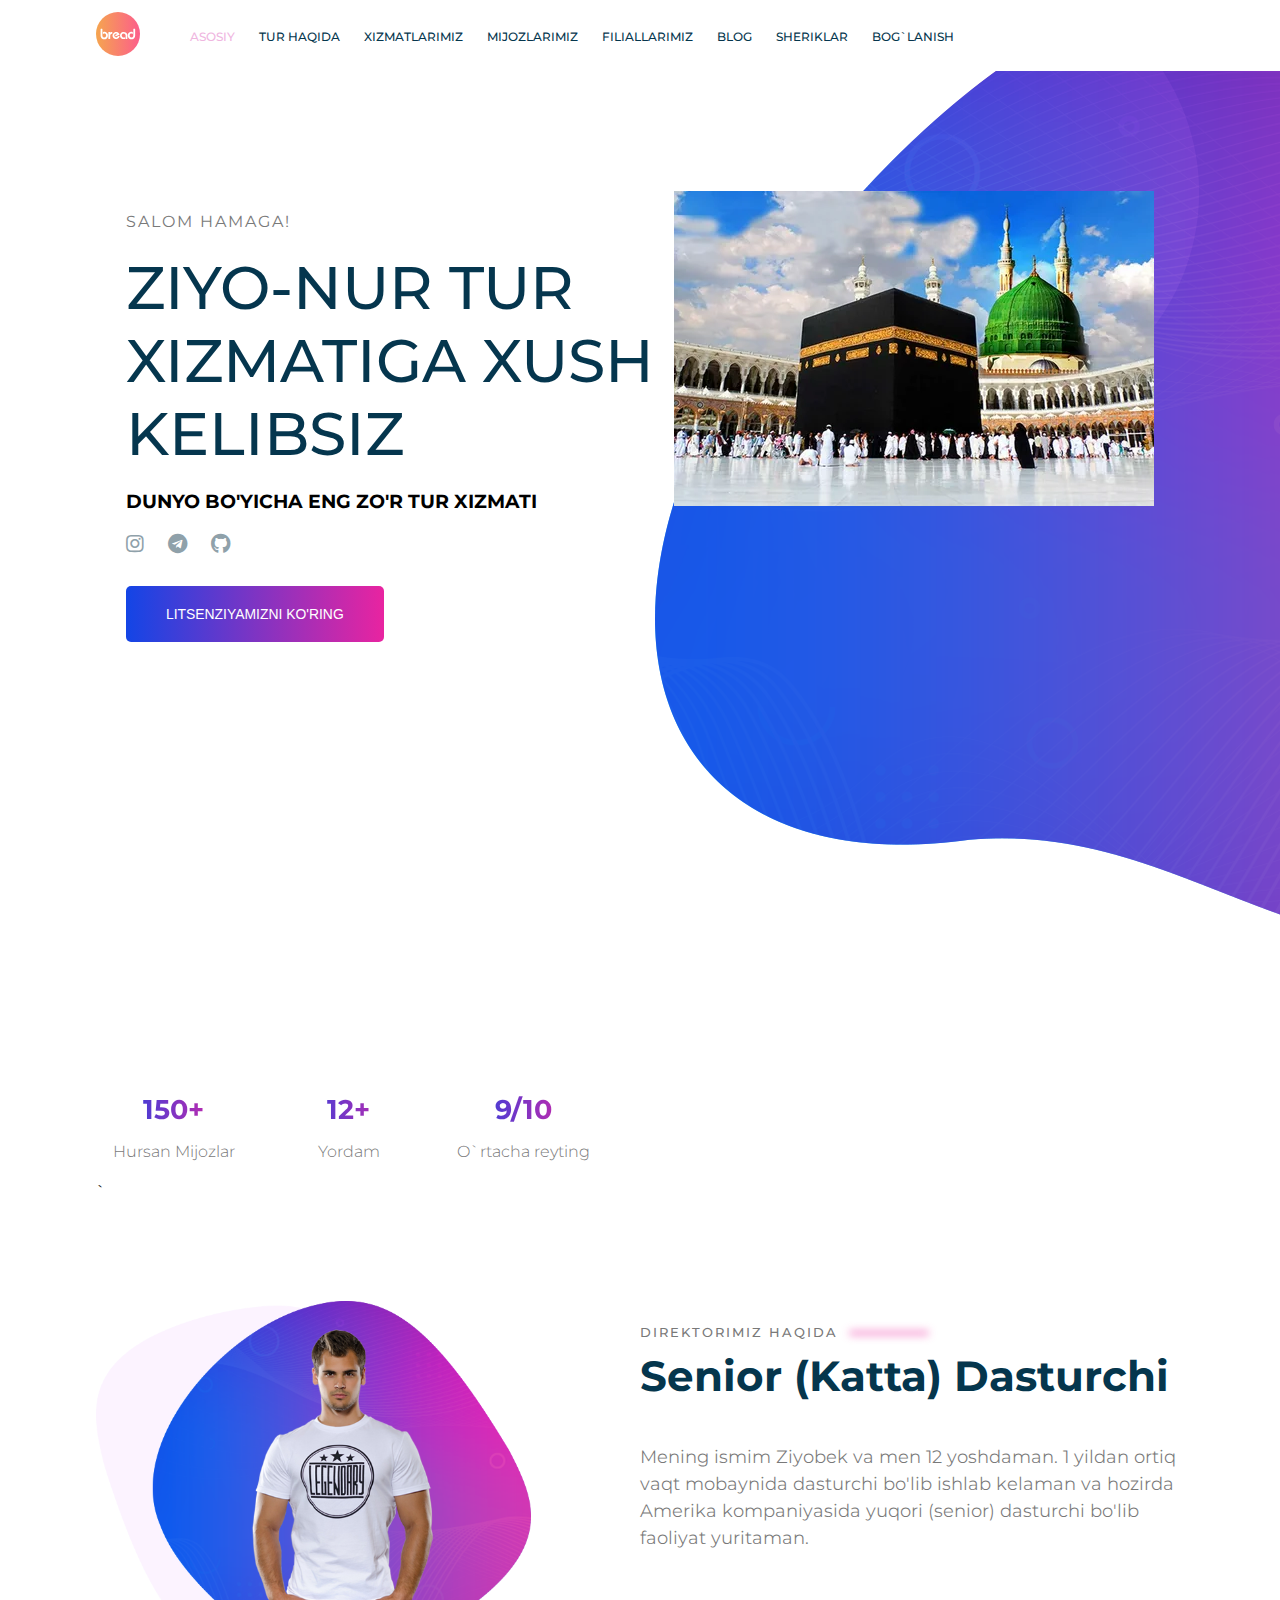
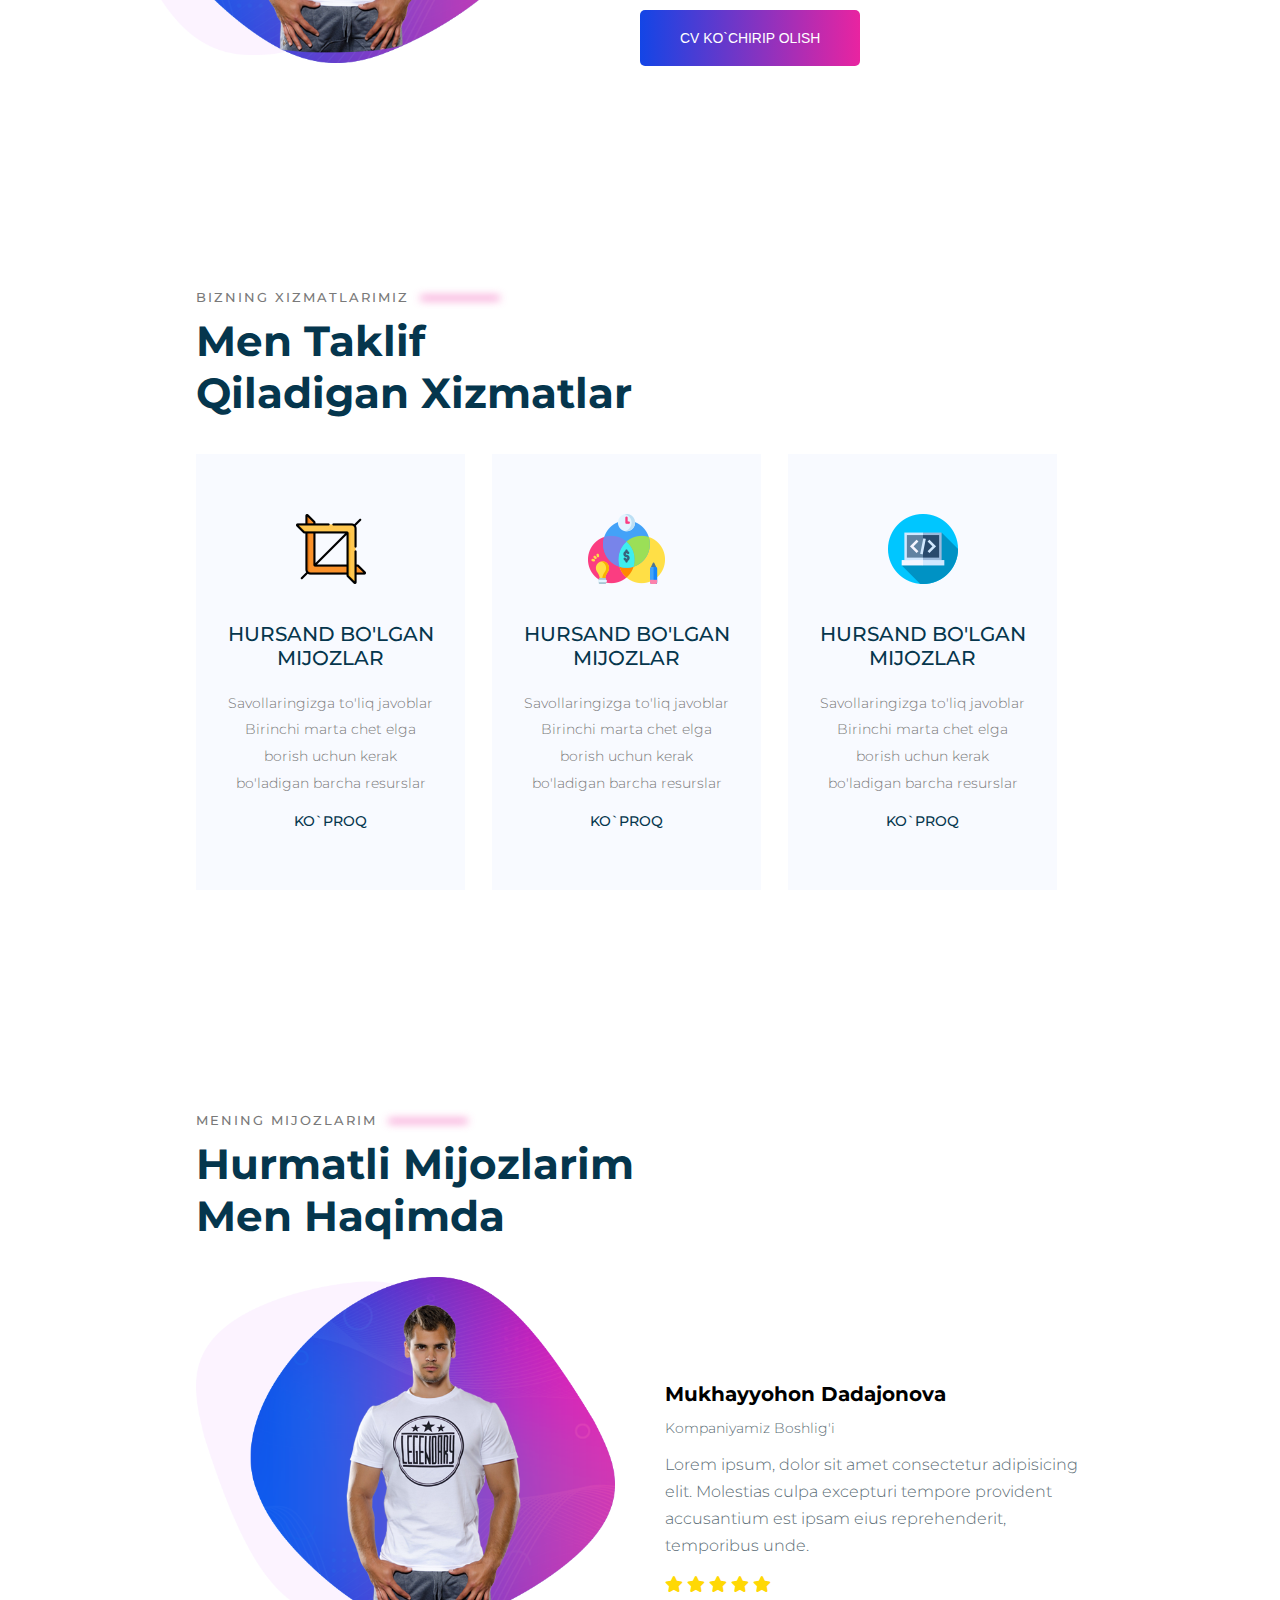
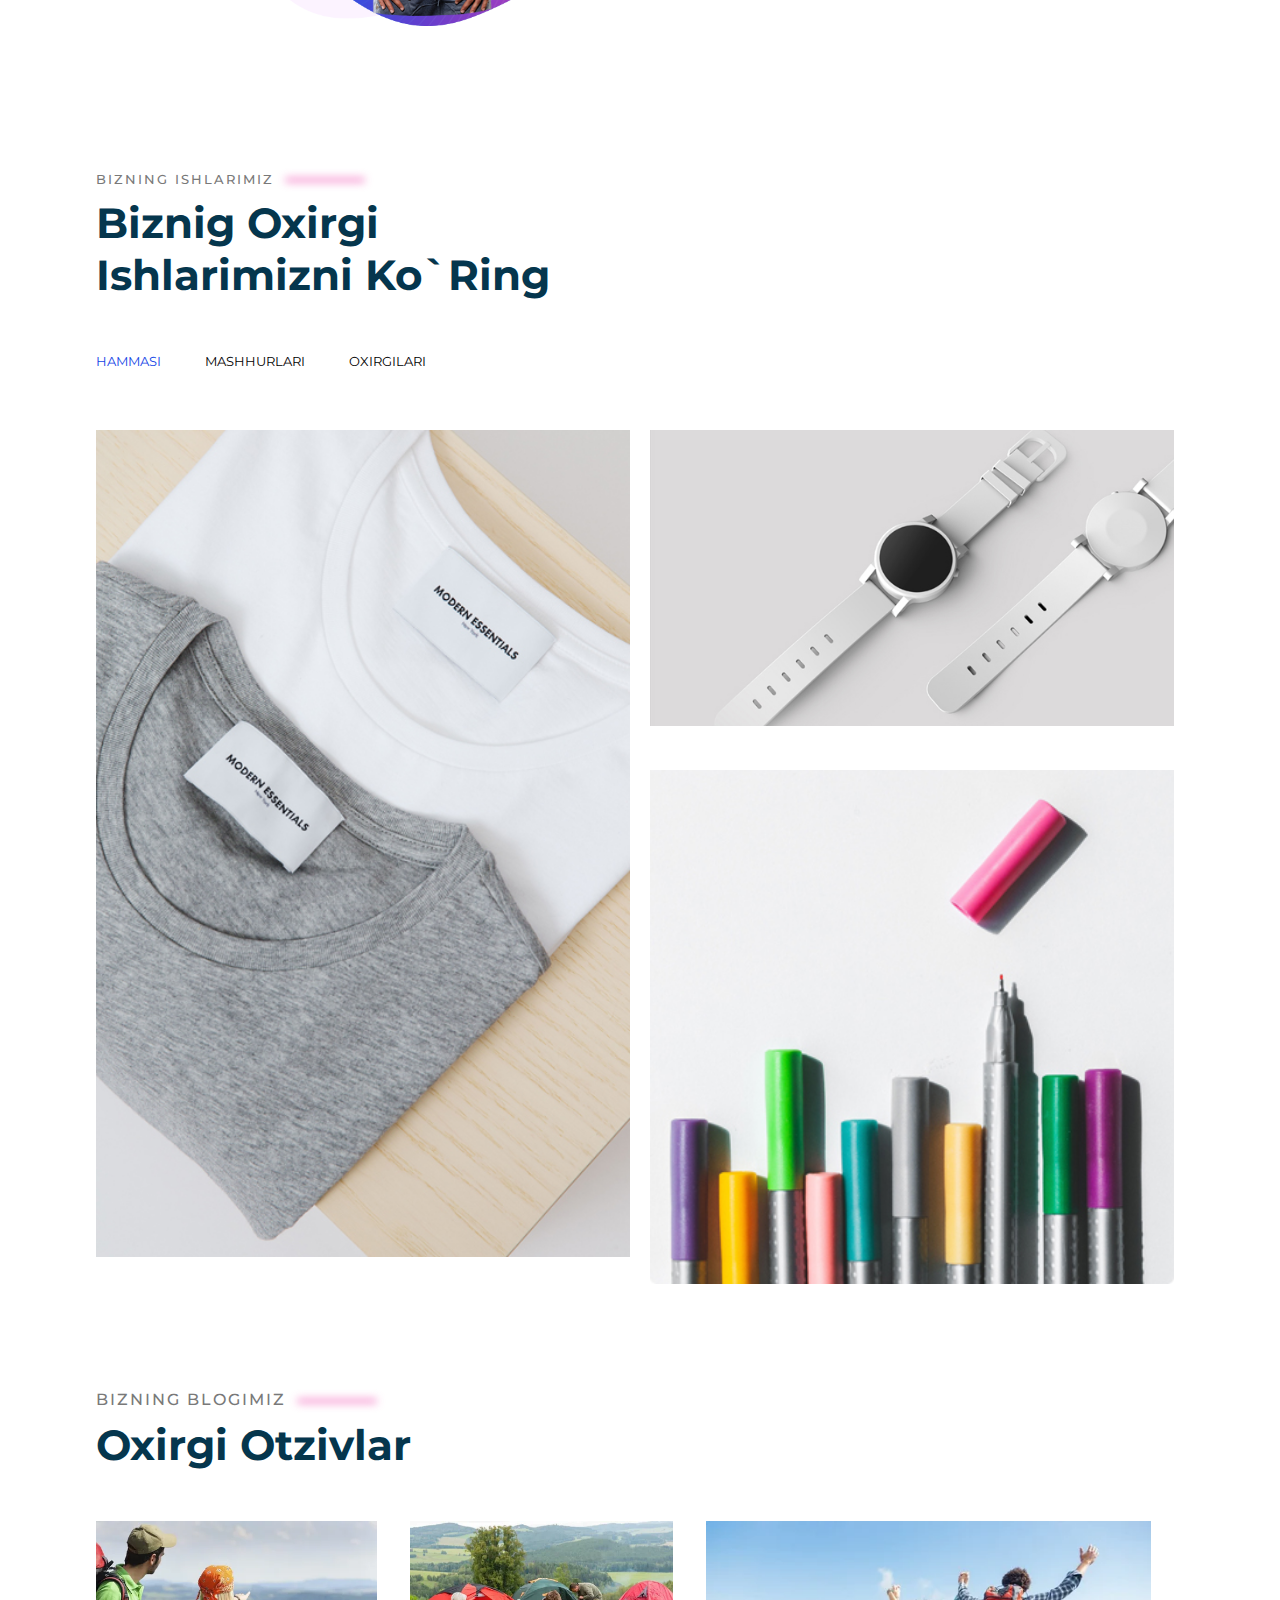
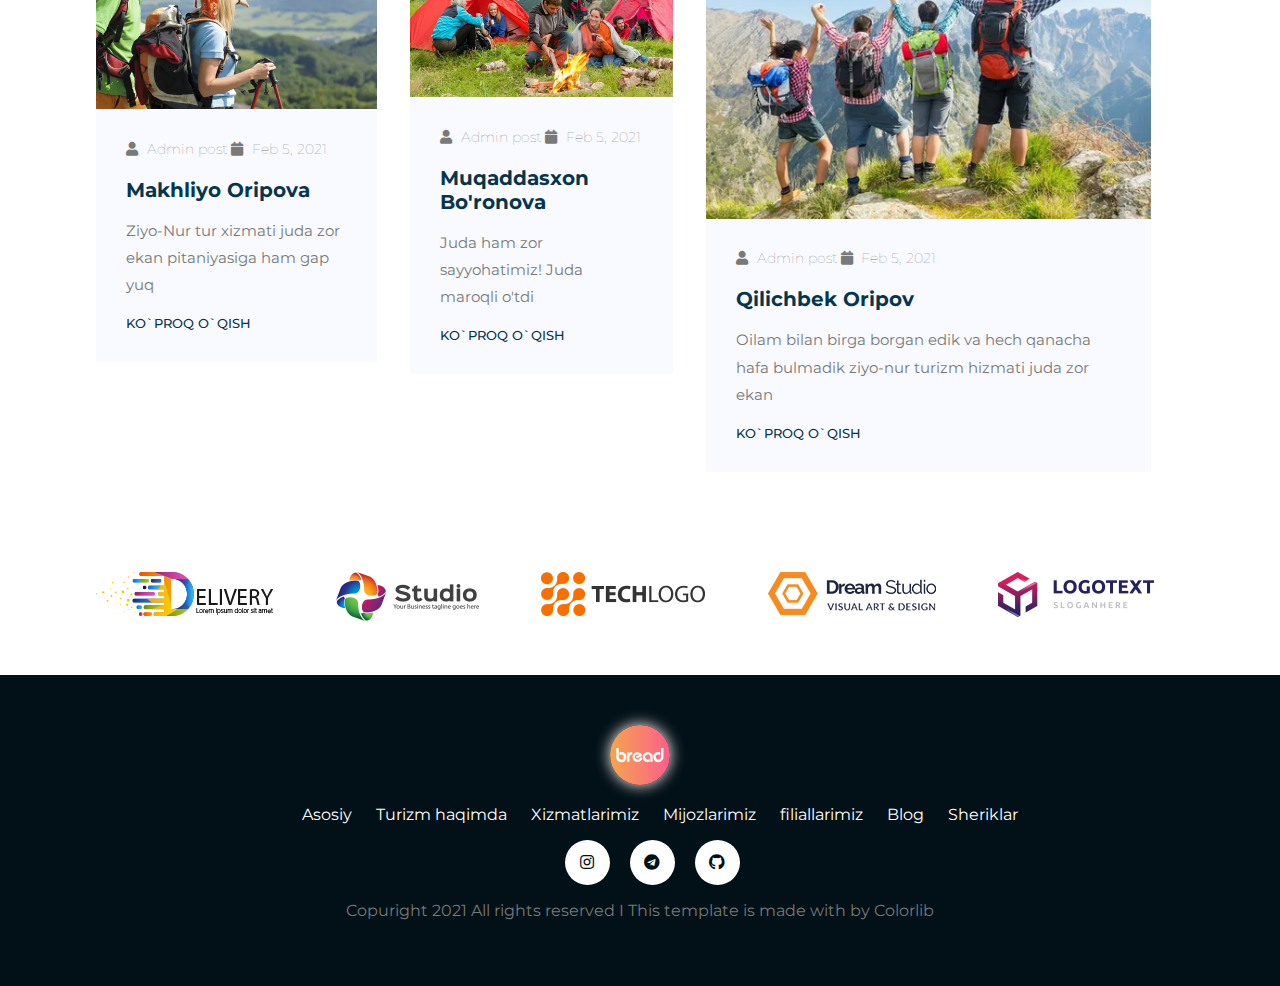
<file: index.html>
<!DOCTYPE html>
<html lang="en">

<head>
  <meta charset="UTF-8">
  <meta http-equiv="X-UA-Compatible" content="IE=edge">
  <meta name="viewport" content="width=device-width, initial-scale=1.0">
  <title>Portfolio</title>
  <link rel="icon" href="images/bread-token.svg">
  <link rel="stylesheet" href="https://cdnjs.cloudflare.com/ajax/libs/font-awesome/5.15.4/css/all.min.css"
    integrity="sha512-1ycn6IcaQQ40/MKBW2W4Rhis/DbILU74C1vSrLJxCq57o941Ym01SwNsOMqvEBFlcgUa6xLiPY/NS5R+E6ztJQ=="
    crossorigin="anonymous" referrerpolicy="no-referrer" />
  <link rel="stylesheet" href="css/shared.css">
  <link rel="stylesheet" href="css/style.css">
</head>

<body>
  <!-- Header section -->

  <header class="main-header">
    <div class="container">
      <div class="main-header_brand">
        <a href="https://instagram.com/Ziyonur_oripov">
          <img src="images/bread-token.svg" alt="">
        </a>
      </div>
      <nav class="main-navigation">
        <ul class="main-navigation_itmes">
          <li class="main-navigation_item activ">
            <a href="./index.html">Asosiy</a>
          </li>
          <li class="main-navigation_item">
            <a href="#main-section">Tur haqida</a>
          </li>
          <li class="main-navigation_item">
            <a href="#statistics">Xizmatlarimiz</a>
          </li>
          <li class="main-navigation_item">
            <a href="#about-me">Mijozlarimiz</a>
          </li>
          <li class="main-navigation_item">
            <a href="#services">filiallarimiz</a>
          </li>
          <li class="main-navigation_item">
            <a href="#blog">Blog</a>
          </li>
          <li class="main-navigation_item">
            <a href="#partners">Sheriklar</a>
          </li>
          <li class="main-navigation_item">
            <a href="./contact.html">Bog`lanish</a>
          </li>
        </ul>
      </nav>
    </div>
  </header>
  <!-- /Header section -->

  <!-- Main section -->
  <div class="main-banner">
    <div class="container">
      <section id="main-section" class="main-section">
        <div class="main-section-info">
          <h4 class="main-section_welcom tu-upprecase">Salom Hamaga!</h4>
          <h1 class="main-section_introduction tu-upprecase">Ziyo-nur tur xizmatiga xush kelibsiz</h1>
          <h3 class="main-section_position tu-upprecase">Dunyo bo'yicha eng zo'r tur xizmati </h3>
          <div class="main-section_social-networks">
            <a href="https://instagram.com/Ziyo_me2710">
              <i class="fab fa-instagram"></i>
            </a>
            <a href="https://t.me/sukhrob_web">
              <i class="fab fa-telegram"></i>
            </a>
            <a href="https://github.com/astonaqulovsukhrob">
              <i class="fab fa-github"></i>
            </a>
          </div>
          <button type="button" class="main-section_action button">
            Litsenziyamizni ko'ring
          </button>
        </div>
        <div class="main-section_image">
          <img src="images/tur.jpeg" alt="MY img">
        </div>
      </section>
      <div class="clearfix"></div>
    </div>
  </div>
  <!-- /Main section -->

  <!-- Statistics -->
  <div class="container">
    <section id="statistics" class="statistics">
      <div class="statistics_item">
        <h3 class="statistics_number">
          150+
        </h3>
        <p class="statistics_title">
          Hursan Mijozlar
        </p>
      </div>
      <div class="statistics_item">
        <h3 class="statistics_number">
          12+
        </h3>
        <p class="statistics_title">
          Yordam
        </p>
      </div>
      <div class="statistics_item">
        <h3 class="statistics_number">
          9/10
        </h3>
        <p class="statistics_title">
          O`rtacha reyting
        </p>
      </div>
    </section>
  </div>
  <!-- /Statistics -->

  <!-- About me section -->
  <div class="container">`
    <section id="about-me" class="about-me">
      <div class="about-me_image">
        <img src="images/about-me.png" alt="">
      </div>
      <div class="about-me_info">
        <h5 class="section-subtitle">
          Direktorimiz haqida
          <span class="blur-line"></span>
        </h5>
        <h3 class="section-title">
          Senior (katta) dasturchi
        </h3>
        <p class="about-me_description">Mening ismim Ziyobek va men 12 yoshdaman. 1 yildan ortiq vaqt mobaynida
          dasturchi
          bo'lib ishlab kelaman va hozirda Amerika kompaniyasida yuqori (senior) dasturchi bo'lib faoliyat yuritaman.
        </p>
        <button type="submit" class="button tu-upprecase about-me_action">CV ko`chirip olish</button>
      </div>
    </section>
  </div>
  <div class="clearfix"></div>

  <!-- /About me section -->

  <!-- Services section -->
  <div class="container">
    <section id="services" class="services">
      <h5 class="section-subtitle">
        Bizning Xizmatlarimiz
        <span class="blur-line"></span>
      </h5>
      <h2 class="section-title">
        Men taklif <br>
        qiladigan xizmatlar
      </h2>
      <div class="services-cards">
        <div class="services-card">
          <img class="sevice-card_icon" src="images/service-1.png" alt="">
          <h5 class="services-card_title">Hursand bo'lgan mijozlar </h5>
          <p class="service-card_description">
            Savollaringizga to'liq javoblar
            Birinchi marta chet elga borish uchun kerak bo'ladigan barcha resurslar
          </p>
          <a href="#" class="services-card_link">
            Ko`proq
          </a>
        </div>
        <div class="services-card">
          <img class="sevice-card_icon" src="images/service-2.png" alt="">
          <h5 class="services-card_title">Hursand bo'lgan mijozlar</h5>
          <p class="service-card_description">
            Savollaringizga to'liq javoblar
            Birinchi marta chet elga borish uchun kerak bo'ladigan barcha resurslar
          </p>
          <a href="#" class="services-card_link">
            Ko`proq
          </a>
        </div>
        <div class="services-card">
          <img class="sevice-card_icon" src="images/service-3.png" alt="">
          <h5 class="services-card_title">Hursand bo'lgan mijozlar</h5>
          <p class="service-card_description">
            Savollaringizga to'liq javoblar
            Birinchi marta chet elga borish uchun kerak bo'ladigan barcha resurslar
          </p>
          <a href="#" class="services-card_link">
            Ko`proq
          </a>
        </div>
      </div>
    </section>
  </div>
  <!-- /Services section -->

  <!-- Clients section -->
  <div class="container">
    <section id="clients" class="clients">
      <h5 class="section-subtitle">
        Mening mijozlarim
        <span class="blur-line"></span>
      </h5>
      <h2 class="section-title">
        Hurmatli mijozlarim <br>
        men haqimda
      </h2>
      <div class="client-items">
        <div class="client-item">
          <div class="client-item_image">
            <img src="images/about-me.png" alt="Client image">
          </div>
          <div class="client-item_info">
            <h3 class="client-item_name">
              Mukhayyohon Dadajonova
            </h3>
            <p class="client-item_position">
              Kompaniyamiz Boshlig'i
            </p>
            <p class="client-item_reviw">
              Lorem ipsum, dolor sit amet consectetur adipisicing elit. Molestias culpa excepturi tempore provident
              accusantium est ipsam eius reprehenderit, temporibus unde.
            </p>
            <div class="client-item_rate">
              <i class="fas fa-star"></i>
              <i class="fas fa-star"></i>
              <i class="fas fa-star"></i>
              <i class="fas fa-star"></i>
              <i class="fas fa-star"></i>
            </div>
          </div>
        </div>
      </div>
    </section>
    <div class="clearfix"></div>
  </div>
  <!-- /Clients section -->

  <!-- Portfolio section -->
  <div class="container">
    <secton id="portfolio" class="portfolio">
      <h5 class="section-subtitle">
        Bizning ishlarimiz
        <span class="blur-line"></span>
      </h5>
      <div class="section-title">
        Biznig oxirgi <br>
        ishlarimizni ko`ring
      </div>
      <ul class="portfolio-filters">
        <li class="activ">hammasi</li>
        <li>mashhurlari</li>
        <li>oxirgilari</li>
      </ul>
      <div class="portfolio-items">
        <div class="portfolio-item portfolio-item_1">
          <img src="images/portfolio-1.jpg" alt="Portfolio image 1" class="portfolio-item_image">
          <div class="portfolio-itme_overlay"></div>
          <div class="portfolio-item_info">
            <h4>
              <a href="#">Ko'proq </a>
            </h4>
            <p>
              O'qish
            </p>
          </div>
        </div>
        <div class="portfolio-item portfolio-item_2">
          <img src="images/portfolio-2.jpg" alt="Portfolio image 1" class="portfolio-item_image">
          <div class="portfolio-itme_overlay"></div>
          <div class="portfolio-item_info">
            <h4>
              <a href="#">Ko'proq</a>
            </h4>
            <p>
              O'qish
            </p>
          </div>
        </div>
        <div class="portfolio-item portfolio-item_3">
          <img src="images/portfolio-3.jpg" alt="Portfolio image 1" class="portfolio-item_image">
          <div class="portfolio-itme_overlay"></div>
          <div class="portfolio-item_info">
            <h4>
              <a href="#">Ko'proq</a>
            </h4>
            <p>
              O'qish
            </p>
          </div>
        </div>
      </div>
    </secton>
  </div>
  <!-- /Portfolio section -->

  <!-- Blog section -->
  <div class="container">
    <section id="blog" class="blog">
      <div class="section-subtitle">
        Bizning  blogimiz
        <span class="blur-line"></span>
      </div>
      <div class="section-title">
        Oxirgi Otzivlar
      </div>
      <div class="blog-items">
        <div class="blog-item">
          <div class="blog-item_image">
            <img src="images/tur3.jpeg" alt="blog image-1">
          </div>
          <div class="blog-item_info">
            <div class="blog-item-main_info">
              <span class="blog-item_author">
                <i class="fas fa-user"></i>
                Admin post
              </span>
              <span class="blog-item_date">
                <i class="fas fa-calendar"></i>
                Feb 5, 2021
              </span>
            </div>
            <h5 class="blog-item_title">
              Makhliyo Oripova
            </h5>
            <p class="blog-item_description">
             Ziyo-Nur tur xizmati juda zor ekan pitaniyasiga ham gap yuq 
            </p>
            <a class="blog-item_learn-more">
              Ko`proq o`qish
            </a>
          </div>
        </div>
        <div class="blog-item">
          <div class="blog-item_image">
            <img src="images/tur4.jpeg" alt="blog image-1">
          </div>
          <div class="blog-item_info">
            <div class="blog-item-main_info">
              <span class="blog-item_author">
                <i class="fas fa-user"></i>
                Admin post
              </span>
              <span class="blog-item_date">
                <i class="fas fa-calendar"></i>
                Feb 5, 2021
              </span>
            </div>
            <h5 class="blog-item_title">
              Muqaddasxon Bo'ronova
            </h5>
            <p class="blog-item_description">
             Juda ham zor sayyohatimiz! Juda maroqli o'tdi
            </p>
            <a class="blog-item_learn-more">
              Ko`proq o`qish
            </a>
          </div>
        </div>
        <div class="blog-item">
          <div class="blog-item_image">
            <img src="images/tur2.jpeg" alt="blog image-1">
          </div>
          <div class="blog-item_info">
            <div class="blog-item-main_info">
              <span class="blog-item_author">
                <i class="fas fa-user"></i>
                Admin post
              </span>
              <span class="blog-item_date">
                <i class="fas fa-calendar"></i>
                Feb 5, 2021
              </span>
            </div>
            <h5 class="blog-item_title">
              Qilichbek Oripov
            </h5>
            <p class="blog-item_description">
              Oilam bilan birga borgan edik va hech qanacha hafa bulmadik ziyo-nur turizm hizmati juda zor ekan
            </p>
            <a class="blog-item_learn-more">
              Ko`proq o`qish
            </a>
          </div>
        </div>
      </div>
    </section>
  </div>
  <!-- /Blog section -->

  <!-- Partners section -->
  <div class="container">
    <section id="partners" class="partners">
      <div class="partner">
        <img src="images/partner-1.png" alt="partner image-1">
      </div>
      <div class="partner">
        <img src="images/partner-2.png" alt="partner image-2">
      </div>
      <div class="partner">
        <img src="images/partner-3.png" alt="partner image-3">
      </div>
      <div class="partner">
        <img src="images/partner-4.png" alt="partner image-4">
      </div>
      <div class="partner">
        <img src="images/partner-5.png" alt="partner image-5">
      </div>
    </section>
  </div>
  <!-- /Partners section -->

  <!-- Footer section -->
  <footer class="footer">
    <div class="container">
      <div class="footer_brand">
        <img src="images/bread-token.svg" alt="Logo">
      </div>
      <ul class="footer-navigation-items">
        <li class="footer-navigation_item">
          <a href="#">Asosiy</a>
        </li>
        <li class="footer-navigation_item">
          <a href="#">Turizm haqimda</a>
        </li>
        <li class="footer-navigation_item">
          <a href="#">Xizmatlarimiz</a>
        </li>
        <li class="footer-navigation_item">
          <a href="#">Mijozlarimiz</a>
        </li>
        <li class="footer-navigation_item">
          <a href="#">filiallarimiz</a>
        </li>
        <li class="footer-navigation_item">
          <a href="#">Blog</a>
        </li>
        <li class="footer-navigation_item">
          <a href="#">Sheriklar</a>
        </li>
      </ul>
      </nav>
      <ul class="footer_socials">
        <li class="footer_social">
          <a href="#">
            <i class="fab fa-instagram"></i>
          </a>
        </li>
        <li class="footer_social">
          <a href="#">
            <i class="fab fa-telegram"></i>
          </a>
        </li>
        <li class="footer_social">
          <a href="#">
            <i class="fab fa-github"></i>
          </a>
        </li>
      </ul>
      <p class="footer-text">
        Copuright 2021 All rights reserved I This template is made with by Colorlib
      </p>
    </div>
  </footer>
  <!-- /Footer section -->



  <!-- js -->
  <script src="app.js"></script>

</body>

</html>
</file>
<file: css/shared.css>
/* Core styles */
@import url('https://fonts.googleapis.com/css2?family=Montserrat:wght@100;200;300;400;500;600;800;900&display=swap');

* {
  box-sizing: border-box;
}

body {
  margin: 0;
  font-family: 'Montserrat', sans-serif;
}

.container {
  width: 85%;
  margin: 0 auto;
}

.tu-upprecase {
  text-transform: uppercase;
}

.clearfix {
  clear: both;
}

.section-subtitle {
  letter-spacing: 2px;
  font-weight: 500;
  margin-bottom: .625rem;
  color: #797979;
  text-transform: uppercase;
}

.section-title {
  margin-top: .32rem;
  font-size: 2.62rem;
  font-weight: 700;
  text-transform: capitalize;
  color: #05364d;
}

a {
  transition: all 0.3s ease-in-out;
}

.button {
  border: none;
  background: linear-gradient(to right, #1345e6 0%, #ed239f 51%, #1345e6 100%);
  background-size: 200% auto;
  color: #FFFFFF;
  font-weight: 500;
  font-size: .87rem;
  padding: 1.26rem 2.5rem;
  text-transform: uppercase;
  cursor: pointer;
  border-radius: 5px;
  transition: .5s;
}

.button:hover {
  background-position: right center;
}

.blur-line {
  display: inline-block;
  position: relative;
  top: -2px;
  margin-left: .32rem;
  width: 80px;
  height: 4px;
  background-color: rgba(237, 35, 159, .6);
  filter: blur(4px);
  border-radius: 4px;
} 

/* main header style */
.main-header.activ {
  position: fixed;
  background-color: #fff;
  left: 0;
  top: 0;
  right: 0;
  z-index: 10;
  box-shadow: 0 3px 16px 0 rgb(0 0 0 / 10%);
  transition: all .5s;
}

.main-header .container {
  display: flex;
  align-items: center;
}

.main-header_brand img {
  width: 44px;
  border-radius: 25px;
}

.main-navigation_item {
  display: inline-block;
  padding: .625rem;
}

.main-navigation_item a {
  color: #05364d;
  text-decoration: none;
  text-transform: uppercase;
  font-size: .75rem;
  font-weight: 500;
  transition: 0.2s;
}

.main-navigation_item  a:hover {
  color: #efb6df;
}

.main-navigation_item.activ a {
  color: #efb6df;
}

/* Footer section styles */
.footer {
  text-align: center;
  padding: 50px 0;
  margin-top: 50px;
  background-color: #021017;
}

.footer_brand img {
  width: 60px;
  border-radius: 50%;
  box-shadow: 0 0 15px #fff;
}

.footer-navigation_items {
  margin-bottom: 50px;
}

.footer-navigation_item {
  display: inline-block;
  padding: 0 10px;
}

.footer-navigation_item a {
  color: white;
  text-decoration: none;
}

.footer_socials {
  list-style: none;
}

.footer_social {
  display: inline-block;
  width: 45px;
  height: 45px;
  line-height: 45px;
  background: #FFFFFF;
  text-align: center;
  border-radius: 36px;
  color: #05364d;
  font-size: 16px;
  margin-right: 1rem;
  cursor: pointer;

}

.footer_social a {
  color: #021017;
}

.footer_social:hover {
  box-shadow: 0 0 20px #fff;
  background: linear-gradient(90deg, #1345e6 0%, #ed239f 100% );
}

.footer_social:hover i {
  color: white;
}

.footer-text {
  color: #797979;
}

@media only screen and (max-width: 991px) {

  .container {
    width: 90%;
  }

  /* Navigation */
  .main-navigation {
    display: none;
  }

}


@media only screen and (max-width: 768px) {

  .container {
    width: 96%;
  }

   /* Footer */
   .footer-navigation_item {
    display: none;
  }
  
  .main-navigation {
    display: none;
  }
}
</file>
<file: css/style.css>
/* main section */
.main-banner {
  background: url(../images/main-banner.png)no-repeat top center;
  background-position: center;
  background-size: cover;
  min-height: 890px;
  
}

.main-section {
  padding: 7.5rem 1.87rem;
  display: flex;
  justify-content: space-between;
}

.main-section_image {
  text-align: right;
}

.main-section_welcom {
  font-size: 1rem;
  font-weight: 400;
  margin-bottom: 20px;
  letter-spacing: 2px;
  color: #797979;
}

.main-section_introduction  {
  margin-top: 1.25rem;
  font-size: 3.75rem;
  font-weight: 500;
  margin-bottom: 1.25rem;
  color: #05364E;
}

.main-section_postion {
  color: #05364E;
  font-size: 1.5rem;
  font-weight: 300;
  margin-bottom: 1.25rem;
}

.main-section_social-networks a {
  color: #8FA1AA;
  font-size: 1.25rem;
  display: inline-block;
  margin-right: 1.25rem;
  cursor: pointer;
}

.main-section_social-networks a:hover i {
  color: #1C44E4;
}

.main-section_action {
  margin-top: 1.87rem;
}

/* statistics */
.statistics {
  padding-top: 6.25rem;
  display: flex;
}

.statistics_item {
  width: 155px;
  text-align: center;
  background-color: white;
  padding: .32rem .625rem;
  margin-right: 1.25rem;
}

.statistics_number {
  font-size: 1.69rem;
  margin-bottom: .32rem; 
  background: linear-gradient(90deg, #1345e6 0%, #ed239f 100%);
  -webkit-background-clip: text;
  -webkit-text-fill-color: transparent;
}

.statistics_title {
  font-size: 1rem;
  color: #797979;
  font-weight: 300;
}

/* About me section */ 
.about-me {
  padding: 6.25rem 0;
  display: flex;
  align-items: center;
}

.about-me > div {
 flex: 1;
}

.about-me img {
  width: 80%;
}

.about-me_description {
  font-size: 18px;
  font-weight: 350;
  color: #797979;
  line-height: 27px;
}

.about-me_action {
  margin-top: 2.5rem;
}

/* service section styles */
.services {
  padding: 6.25rem;
}

.services-cards {
  display: flex;
  justify-content: space-between;
}

.services-card {
  padding: 3.75rem 1.87rem;
  background-color: #F8FAFF;
  margin-right: 3%;
  text-align: center;
}

.services-card_title {
  color: #05364d;
  font-size: 1.25rem;
  font-weight: 500;
  margin-bottom: 20px;
  text-transform: uppercase;
}

.service-card_description {
  font-size: .87rem;
  line-height: 1.68rem;
  font-weight: 300;
  color: #797979;
}

.services-card_link {
  font-size: .87rem;
  font-weight: 500;
  text-transform: uppercase;
  color: #05364d;
  text-decoration: none;
}

.services-card:hover {
  background-color: #5f30ff;
}

.services-card:hover .service-card_description,
.services-card:hover .services-card_title,
.services-card:hover .services-card_link {
  color: #FFFFFF;
}

/* Clients section styles */
.clients {
  padding: 6.25rem;
}

.client-item {
  display: flex;
  align-items: center;
}

.client-item > div {
 flex: 1;
}

.client-item_image img {
  width: 100%;
}

.client-item_info {
  padding-top: 3.12rem;
  padding-left: 3.12rem;
}

.client-item_name {
  font-size: 1.25rem;
  margin-bottom: .25rem;
}

.client-item_position {
  font-size: .87rem;
  font-weight: 300;
  color: #5b6d75;
}

.client-item_reviw {
  font-size: 1rem;
  line-height: 1.68rem;
  font-weight: 300;
  color: #5b6d75;
}

.client-item_rate {
  color: #FFD805;
}

/* Portfolio section styles */
.portfolio {
  padding: 6.25rem;
}

.portfolio-filters {
  list-style: none;
  padding-left: 0;
  margin-top: 3.12rem;
}

.portfolio-filters li.activ {
  color: #1345e6;
}

.portfolio-filters li {
  display: inline-block;
  margin-right: 2.5rem;
  font-size: .81rem;
  font-weight: 400;
  text-transform: uppercase;
  cursor: pointer;
}

.portfolio-filters li:hover,
.portfolio-filters li.active {
  color: #1345e6;
}

.portfolio-items {
  position: relative;
  margin-top: 3.125rem;
}

.portfolio-item {
  position: relative;
  display: inline-block ;
  cursor: pointer;
  width: 50%;
  padding: .625rem;
}

.portfolio-item_image {
  width: 100%;
}

.portfolio-itme_overlay {
  position: absolute;
  left: 0;
  top: 0;
  height: 100%;
  width: 100%;
  visibility: hidden;
  z-index: 1;
  transition: 0.4s;
}

.portfolio-item_info {
  position: absolute;
  bottom: 44px;
  left: 88px;
  color: white;
  visibility: hidden;
  z-index: 1;
  transition: 0.4s ease 0;
}

.portfolio-item_info a {
  color: white;
  text-decoration: none;
}

.portfolio-item:hover .portfolio-itme_overlay {
  visibility: visible;
  background-color: rgba(19, 69, 230, 0.9);
  top: 20px;
  left: 20px;
  cursor: pointer;
}

.portfolio-item:hover .portfolio-item_info {
  visibility: visible;
  bottom: 24px;
  left: 60px;
}
.portfolio-item_1 {
  padding-left: 0;
}

.portfolio-item_2 {
  position: absolute;
  top: 0;
  right: 0;
}

.portfolio-item_3 {
  position: absolute;
  top: 340px;
  right: 0;
}

/* blog section styles */
.blog {
  padding-top: 6.25rem;
}

.blog-items {
  margin-top: 3.125rem;
  display: flex;
  justify-content: space-between;
}

.blog-item {
  margin-right: 3%;
  overflow: hidden;
  transition: all 0.4s;
}

.blog-item:hover {
  box-shadow: 0px 10px 20px rgb(5 54 77 / 10%);
}

.blog-item:hover .blog-item_info {
  background-color: white;
}
 
.blog-item_image {
  overflow: hidden;
}

.blog-item_image img {
  transition: .4s;
  width: 100%;
  vertical-align: middle;
}

.blog-item:hover .blog-item_image img {
  transform: scale(1.1);
}

.blog-item_info {
  background-color: #F8FAFF;
  padding: 1.87rem;
  color: #797979;
}

.blog-item-main_info span {
  font-size: .87rem;
  margin-right: 1.8743m;
  font-weight: lighter;
}

.blog-item-main_info i {
  margin-right: .31rem;
}

.blog-item_title {
  font-size: 1.25rem;
  margin-top: 1.25rem;
  margin-bottom: .94rem;
  color: #05364d;
  font-weight: 700;
}

.blog-item_description {
  line-height: 1.69rem;
  font-weight: 400;
  font-size: .94rem;
}

.blog-item_learn-more {
  font-size: .81rem;
  font-weight: 500;
  text-transform: uppercase;
  color: #05364d;
  cursor: pointer;
  transition: .4s;
}

.blog-item_learn-more:hover {
  color: #ed239f;
}

/* Partners section styles */
.partners {
  padding-top: 6.25rem;
  display: flex;
  justify-content: space-between;
}

.partner {
  padding-right: 1.87rem;
}  


@media only screen and (max-width: 991px) {
  /* Main section */
  .main-section_image {
    display: none;
  }

  .main-section > div {
    width: 100%;
  }

  /* Statistics */
  .statistics {
    padding: 1rem;
    text-align: center;
    justify-content: center;
  }

  /* About me section */
  .about-me {
    padding: 1.5rem 0;
  }

  .about-me > div {
    width: 100%;
  }

  .about-me_image {
    display: none;
  }

  /* Services */
  .services {
    padding: 1.5rem 0;
  }

  .services-cards {
    flex-wrap: wrap;
  }

  .services-card {
    flex-basis: 45%;
    margin-bottom: 20px;
  }

   /* Clients */
   .clients {
    padding: 1.5rem;
  }

  .client-item  {
    flex-direction: column;
  }

  /* Blog  */
  .blog {
    padding: 1.5rem 0;
  }

  .blog-items {
    flex-wrap: wrap;
  }
  
  .blog-item {
    flex-basis: 45%;
    margin-right: 0;
    margin-bottom: 20px;
  }
    /* Partners */
  .partners {
    padding: 1.5rem 0;
    flex-direction: column;
  }
  
  .partner {
    padding: 0;
    text-align: center;
    margin-bottom: 10px;
  }
}


@media only screen and (max-width: 767px) {
  /* Mani section */

  .main-banner {
    background: none;
    min-height: auto;
  }

  .main-section_action {
    display: none;
  }

  .main-section > div {
    width: 100%;
  }

  /* Statistics section */
  .statistics_item {
    width: 100%;
    margin-bottom: 20px;
    margin-right: 0;
    box-sizing: border-box;
  }

  .statistics {
    flex-direction: column;
  }

  /* Services section */
  .services {
    padding: 1.5rem 0;
  }

  .services-card {
    flex-basis: 100%;
    margin-right: 0;
    transition: all .4s ease 0;
  }

  /* Porfolio */
  .portfolio {
    padding: 1.5rem 0;
  }

  .portfolio-item {
    width: 100%;
  }

  .portfolio-item_1, .portfolio-item_2,
  .portfolio-item_3 {
    position: static;
  }

  /* Blog  */
  .blog-item {
    flex-basis: 100%;
    margin-right: 0;
    margin-bottom: 20px;
  }
}
</file>
